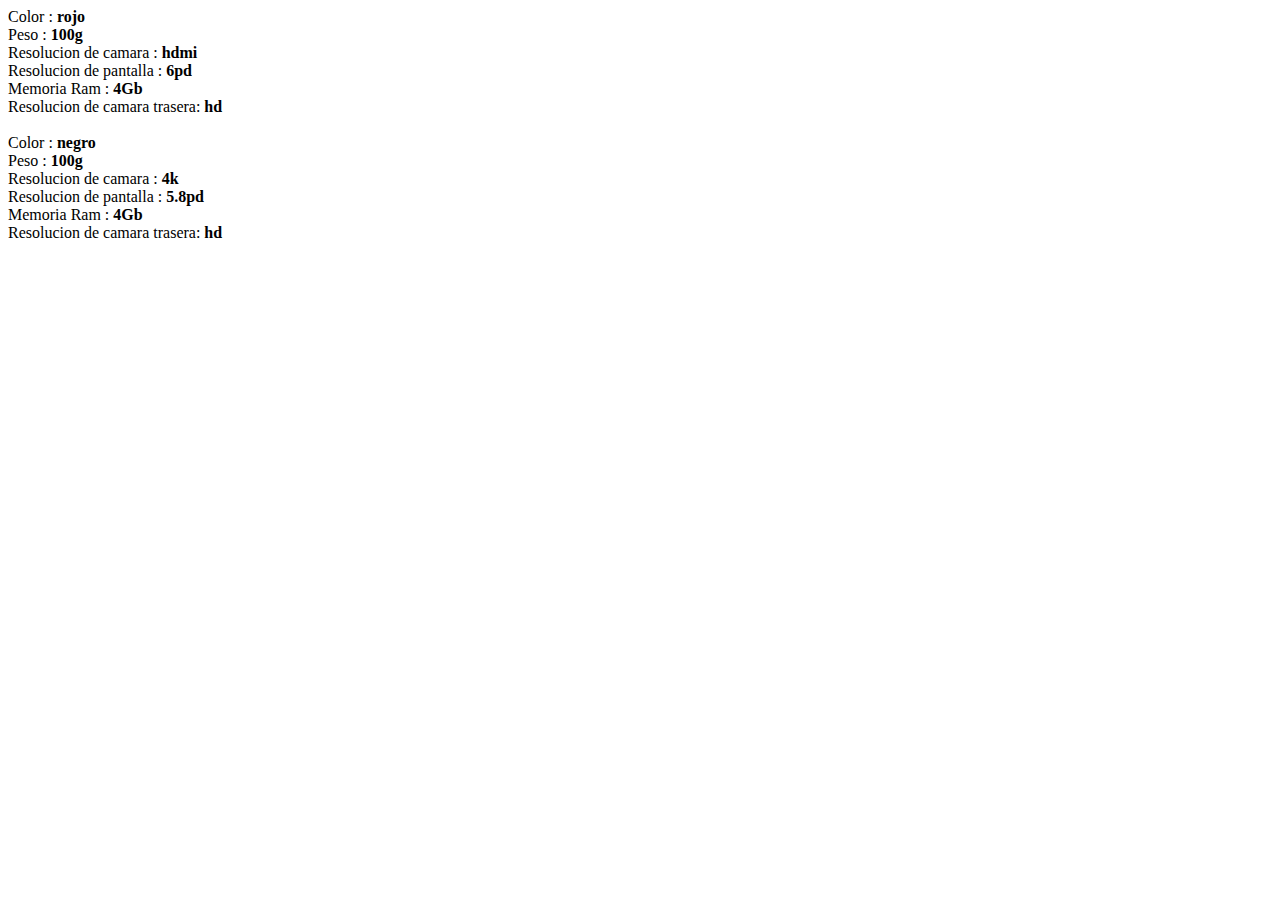
<file: capitulo 3/problema 1/index.html>
<!DOCTYPE html>
<html lang="en">
<head>
  <meta charset="UTF-8">
  <meta name="viewport" content="width=device-width, initial-scale=1.0">
  <title>Historia de Cofla 3.1</title>
</head>
<body>
  <script src="codigo.js"></script>
</body>
</html>
</file>
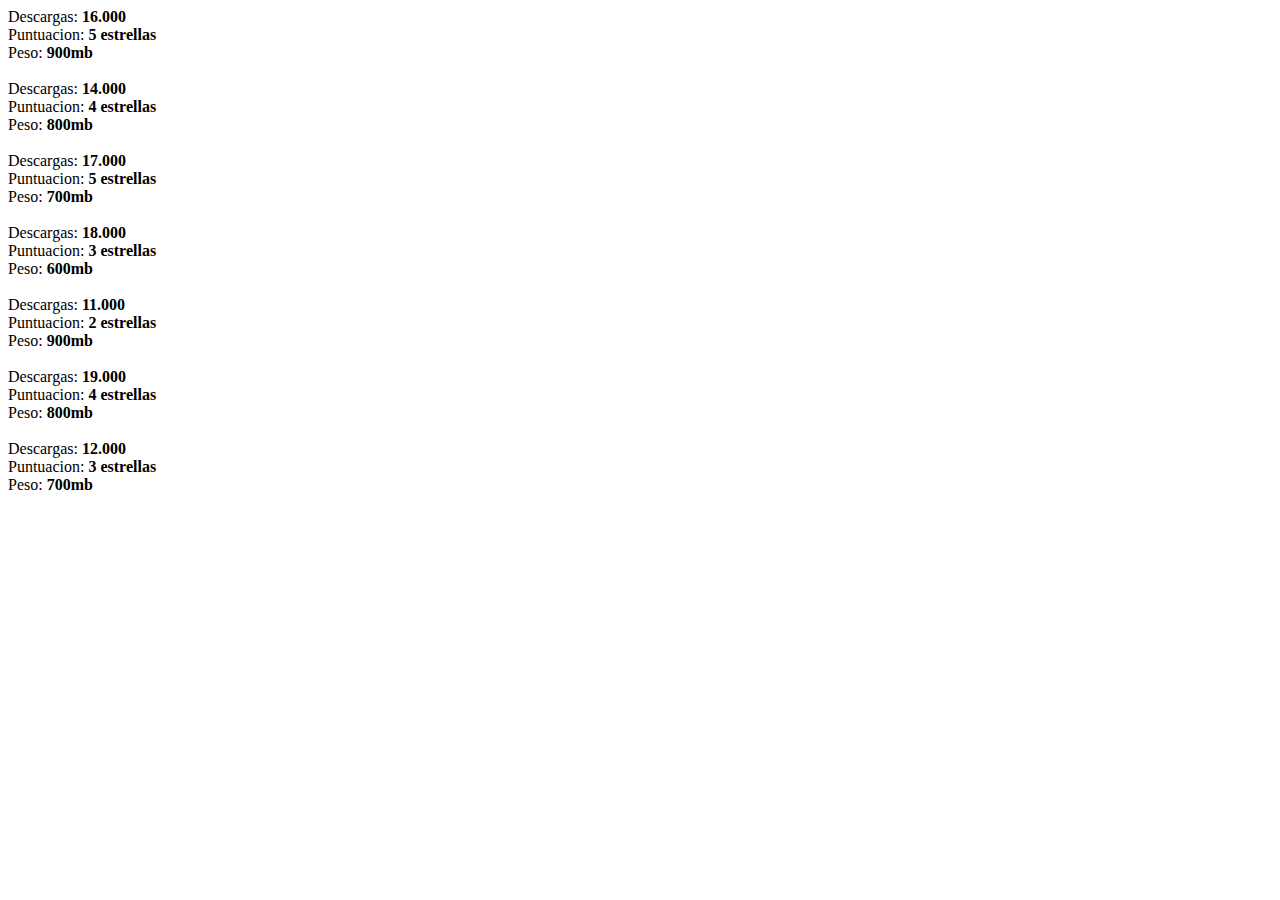
<file: capitulo 3/problema 2/index.html>
<!DOCTYPE html>
<html lang="en">
<head>
  <meta charset="UTF-8">
  <meta name="viewport" content="width=device-width, initial-scale=1.0">
  <title>Historia de Cofla 3.2</title>
</head>
<body>
  <script src="codigo.js"></script>
</body>
</html>
</file>
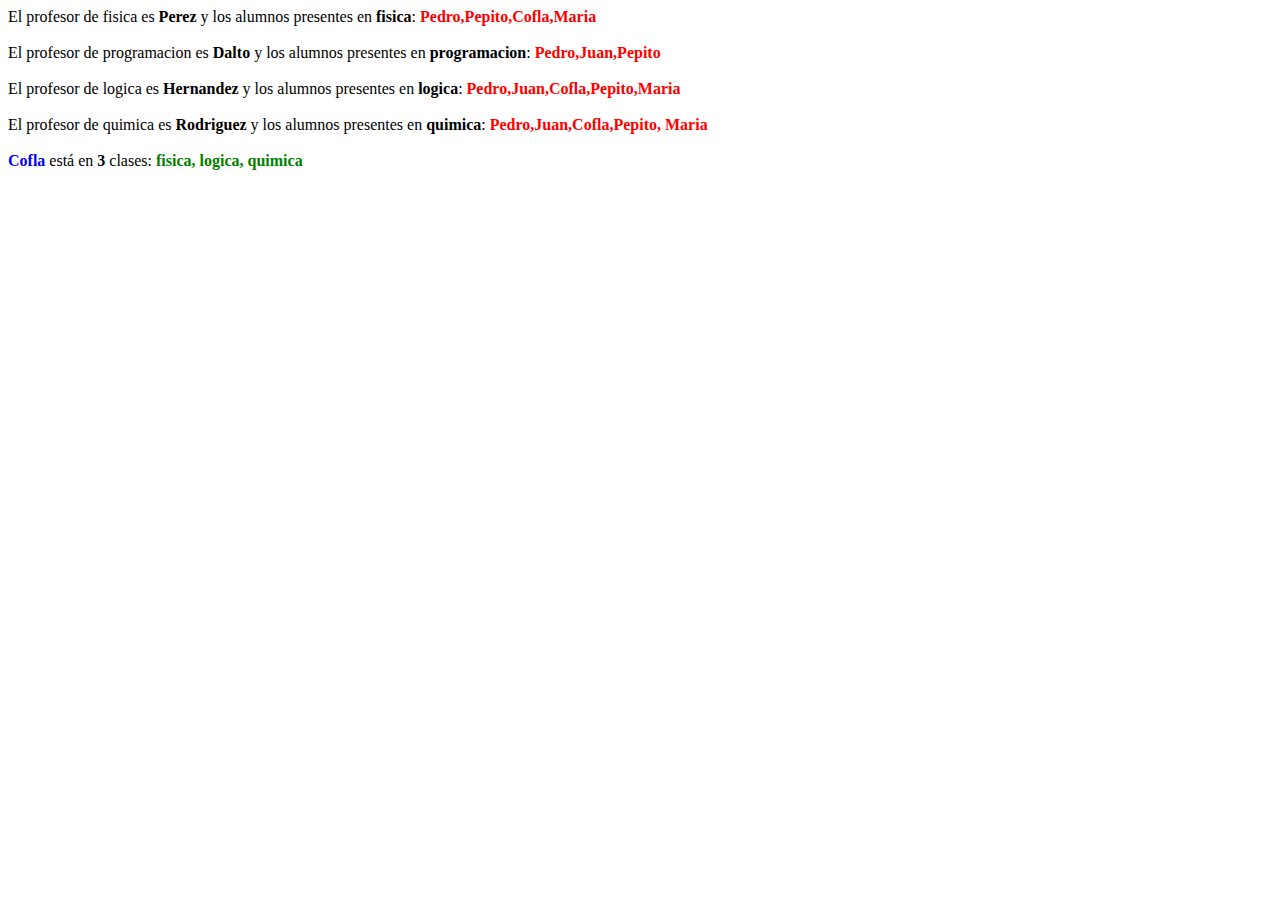
<file: capitulo 4/problema 2/index.html>
<!DOCTYPE html>
<html lang="en">
<head>
  <meta charset="UTF-8">
  <meta name="viewport" content="width=device-width, initial-scale=1.0">
  <title>Historia de Cofla 4.2</title>
</head>
<body>
  <script src="codigo.js"></script>
</body>
</html>
</file>
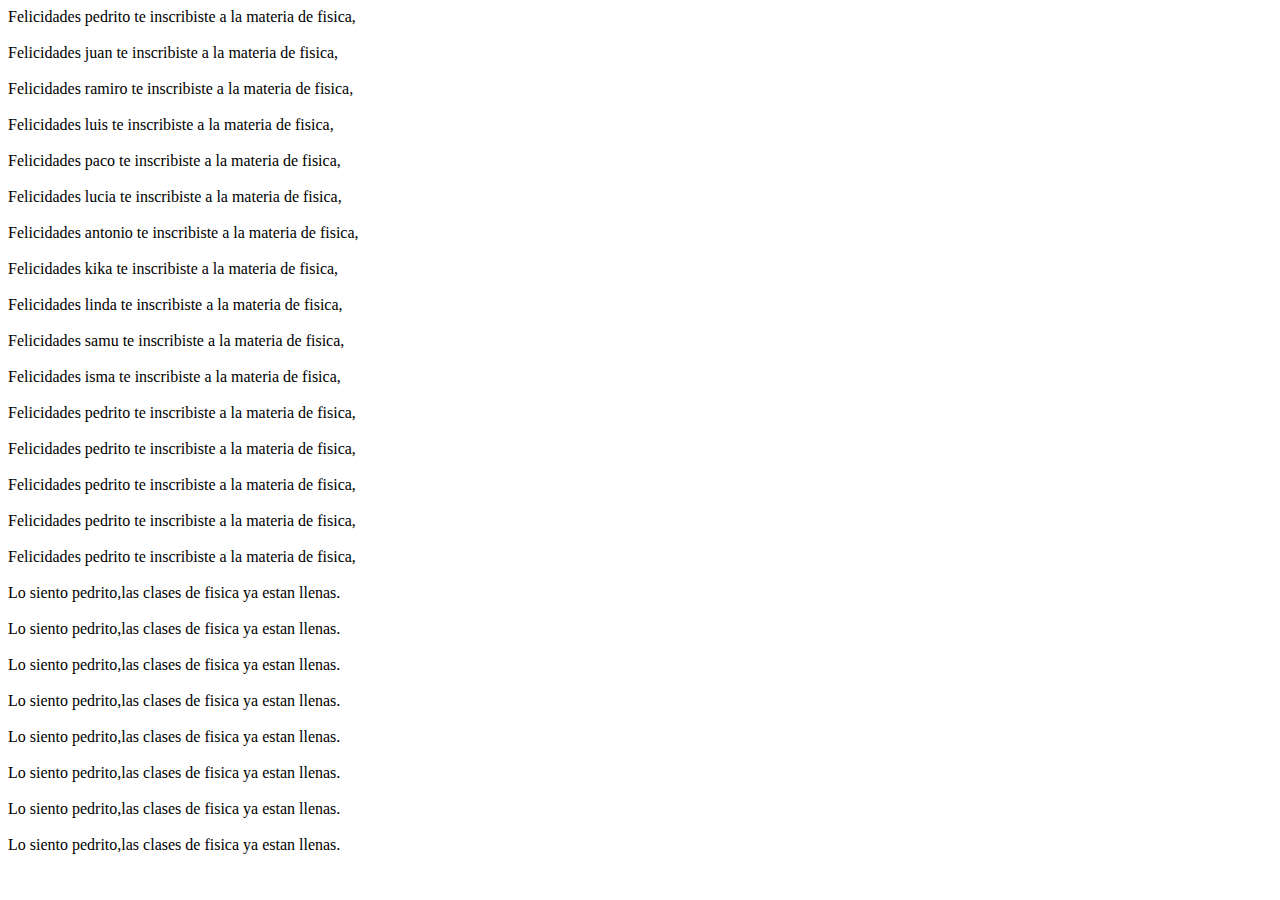
<file: capitulo 4/problema 3/index.html>
<!DOCTYPE html>
<html lang="en">
<head>
  <meta charset="UTF-8">
  <meta name="viewport" content="width=device-width, initial-scale=1.0">
  <title>historia de Cofla 4.3</title>
</head>
<body>
  <script src="codigo.js"></script>
</body>
</html>
</file>
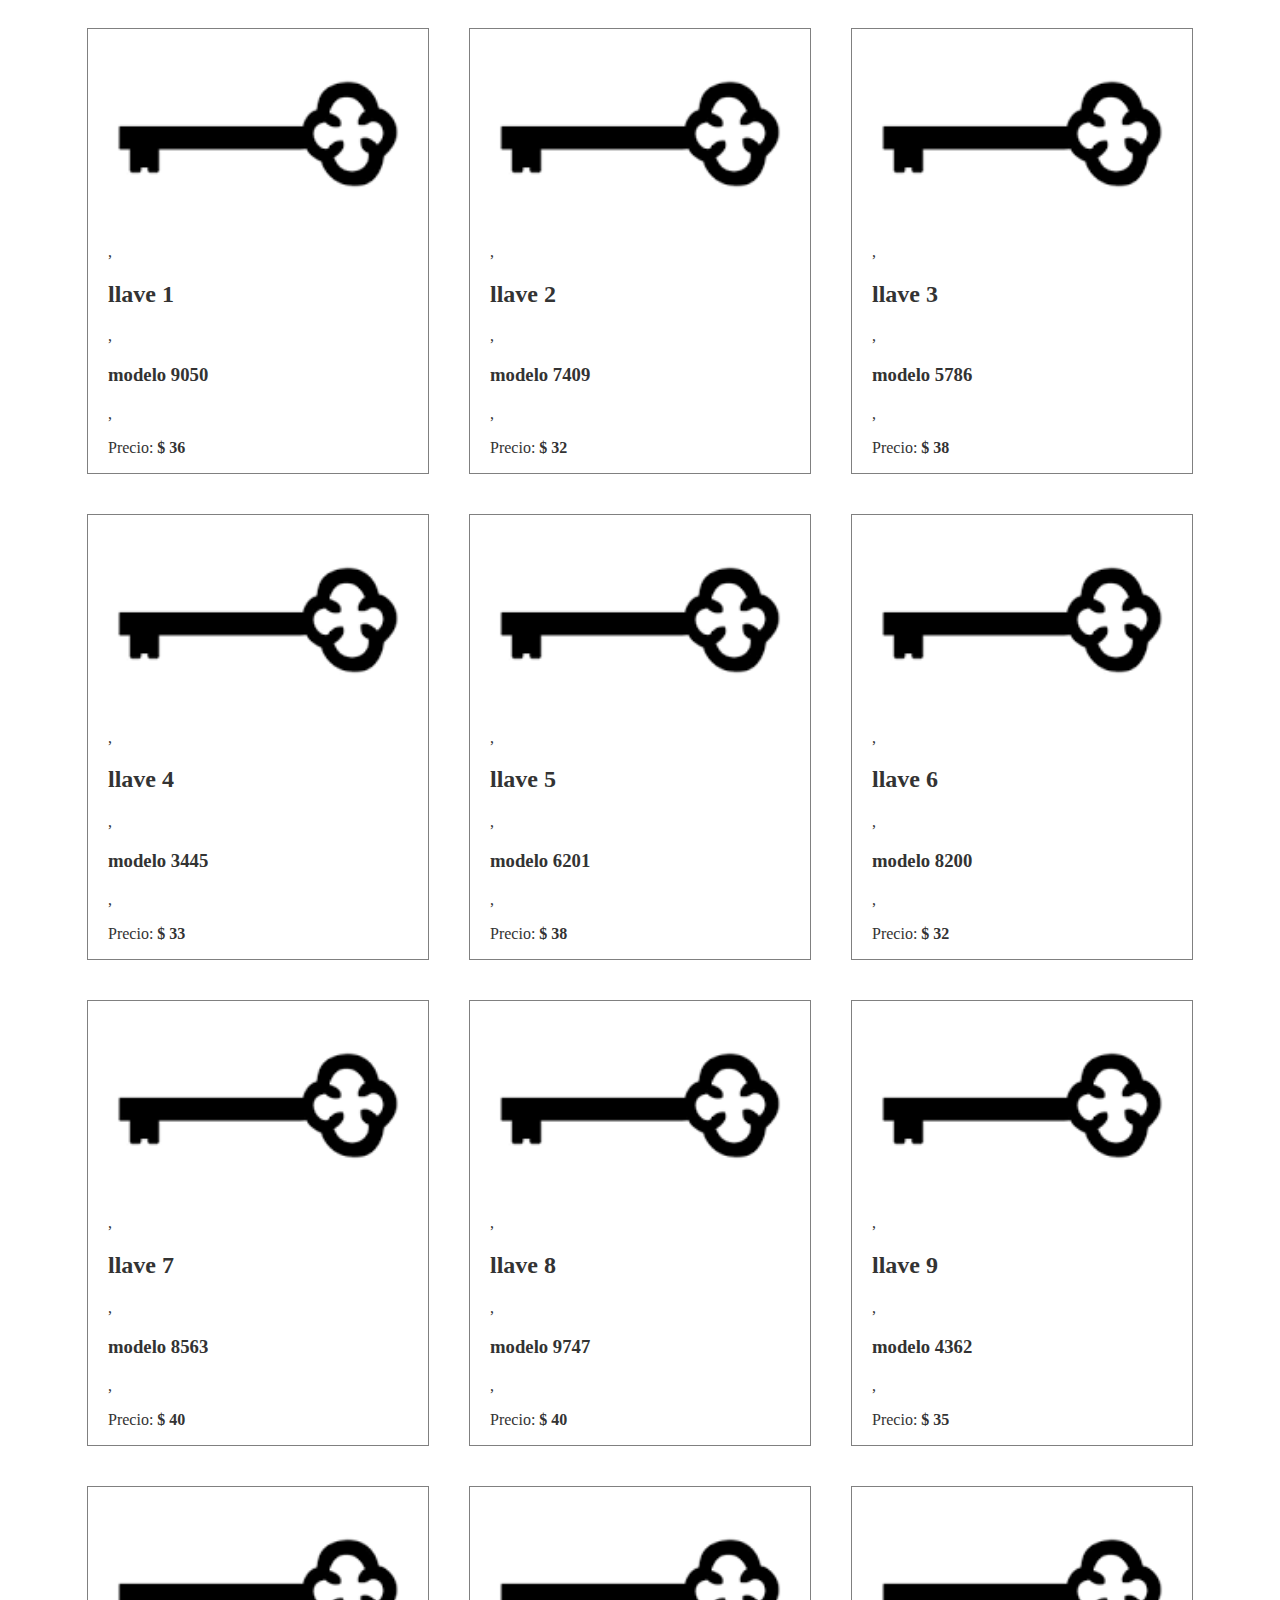
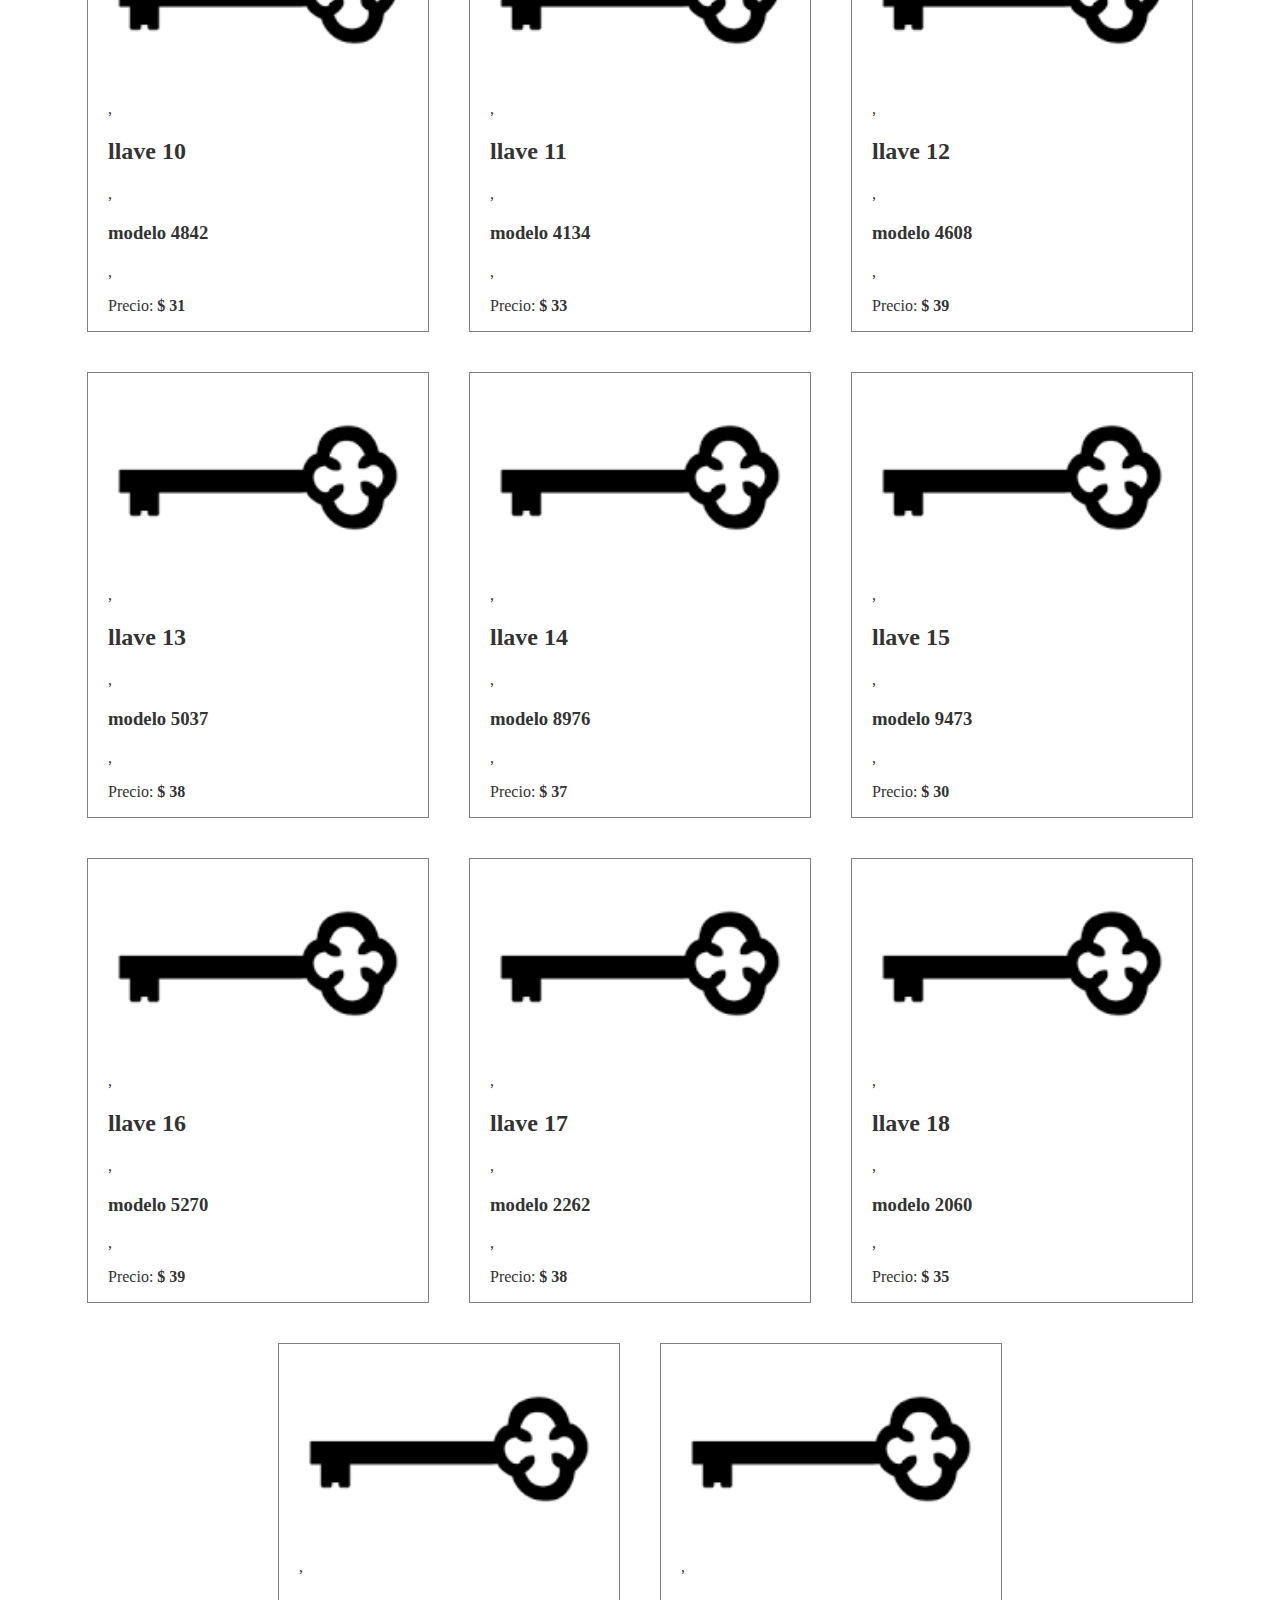
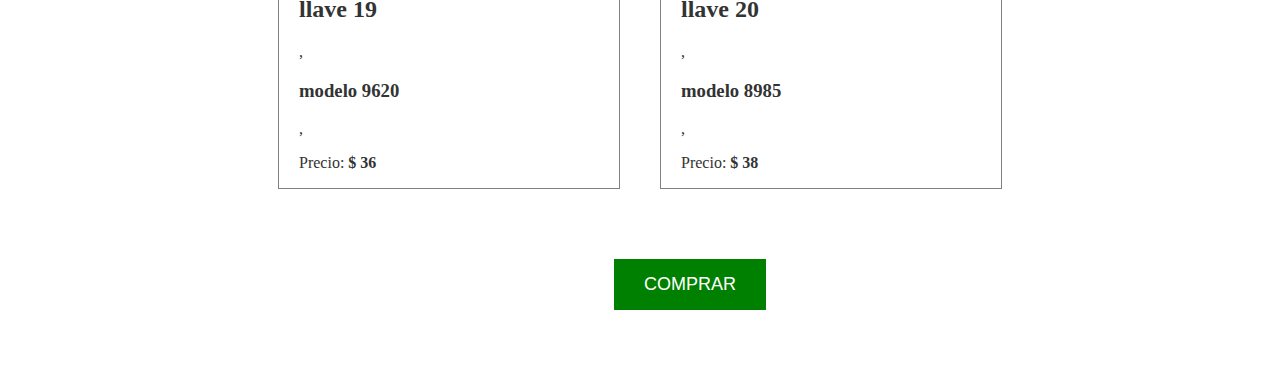
<file: capitulo 6/problema 1/index.html>
<!DOCTYPE html>
<html lang="en">
<head>
  <meta charset="UTF-8">
  <meta name="viewport" content="width=device-width, initial-scale=1.0">
  <link rel="stylesheet" href="style.css">
  <title >Historia de Cofla 6.1</title>
</head>
<body>
  <div class="flex-container">

  </div>
  <form action="">

    <input type="hidden" name="data" class="key-data" >
    <input type="submit" name="" value="comprar" class="send-btn">
  </form>
  <script src="codigo.js"></script>
</body>
</html>
</file>
<file: capitulo 6/problema 1/style.css>
.flex-container{
  display: flex;
  flex-wrap: wrap;
  justify-content: center;
  align-items: center;
  color: #333;
  font-family: 'Times New Roman', Times, serif;
}
.flex-item{
  flex-grow: 1;
  border: 1px solid grey;
  margin: 20px;
  max-width: 300px;
  padding:0 20px;
}
.flex-item:hover{
  border: 2px solid #333;
  box-shadow: 0 0 20px rgb(21, 18, 10);
}
.flex-item:focus{
  border: 2px solid #333;
  box-shadow: 0 0 20px rgb(21, 18, 10);
}
.llave-img{
  width: 300px;

}

form{
  width: 100%;
  text-align: center;
  padding: 50px;
}
input[type="submit"]{
  background: green;
  color: white;
  border: none;
  padding: 15px 30px;
  font-size: 18px;
}
</file>
